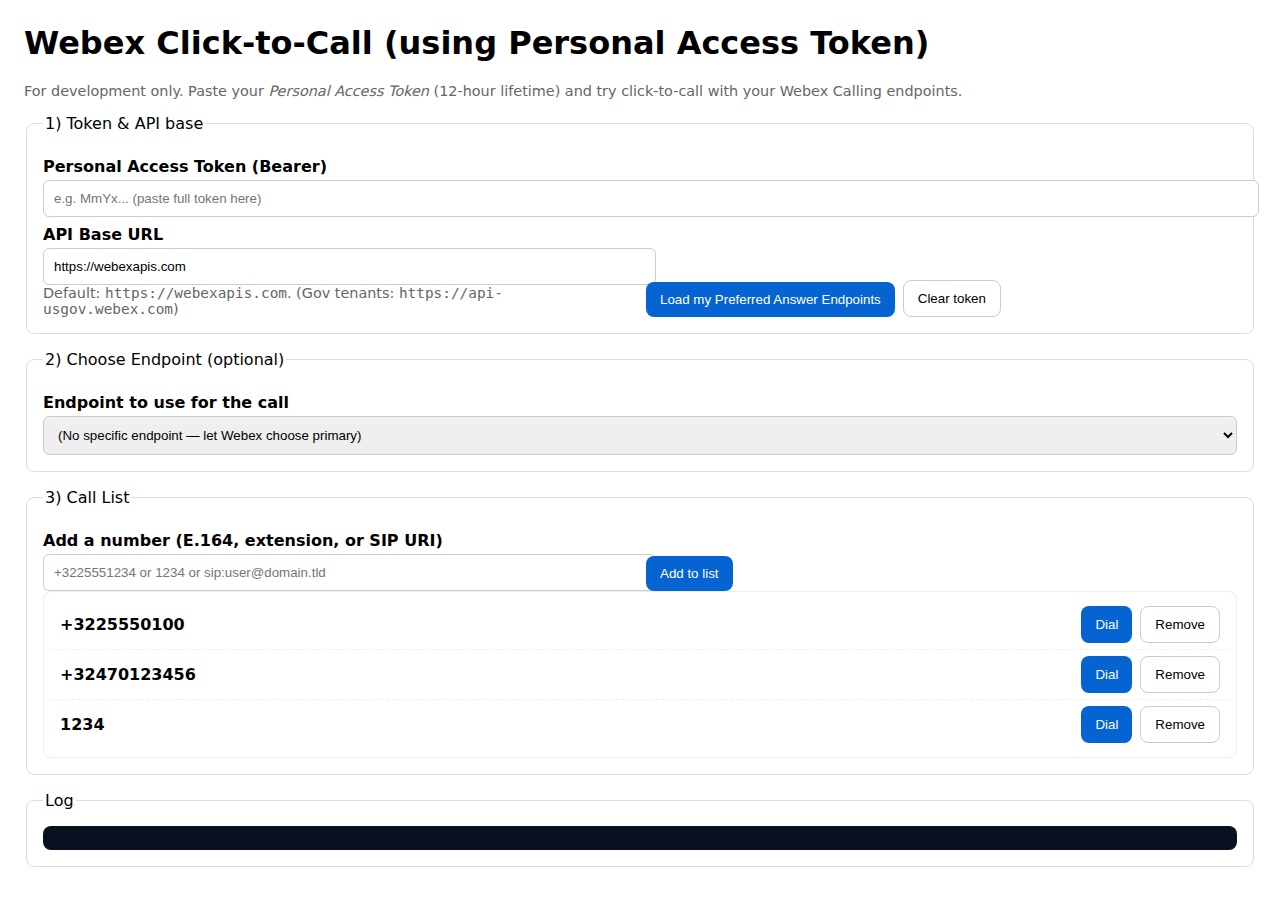
<file: directory.html>
<!doctype html>
<html lang="en">
<head>
  <meta charset="utf-8" />
  <title>Webex Click-to-Call (Frontend-only, PAT for testing)</title>
  <meta name="viewport" content="width=device-width,initial-scale=1" />
  <style>
    body { font-family: system-ui, -apple-system, Segoe UI, Roboto, Arial, sans-serif; margin: 24px; }
    fieldset { border: 1px solid #ddd; border-radius: 8px; padding: 16px; margin-bottom: 16px; }
    label { display:block; margin: 8px 0 4px; font-weight: 600; }
    input[type="text"], textarea, select { width: 100%; padding: 10px; border: 1px solid #ccc; border-radius: 6px; }
    button { padding: 10px 14px; border: 0; border-radius: 8px; cursor: pointer; }
    button.primary { background: #0564d2; color: #fff; }
    button.ghost { background: transparent; border:1px solid #ccc; }
    .row { display: grid; gap: 12px; grid-template-columns: 1fr 1fr; }
    .row-3 { display: grid; gap: 12px; grid-template-columns: 1fr 1fr 1fr; }
    .muted { color:#666; font-size: 0.9rem; }
    .list { border:1px solid #eee; border-radius:8px; padding:8px; }
    .item { display:flex; align-items:center; justify-content: space-between; padding:6px 8px; border-bottom:1px dashed #eee; }
    .item:last-child { border-bottom:0; }
    .log { white-space: pre-wrap; background:#0b1020; color:#d1d5db; padding:12px; border-radius:8px; max-height:280px; overflow:auto; font-size:12px; }
    .badge { display:inline-block; padding:2px 8px; border-radius:999px; background:#eef2ff; color:#3730a3; font-size:12px; margin-left:6px;}
  </style>
</head>
<body>

  <h1>Webex Click-to-Call (using Personal Access Token)</h1>
  <p class="muted">For development only. Paste your <em>Personal Access Token</em> (12-hour lifetime) and try click-to-call with your Webex Calling endpoints.</p>

  <fieldset>
    <legend>1) Token & API base</legend>
    <label>Personal Access Token (Bearer)</label>
    <input id="token" type="text" placeholder="e.g. MmYx... (paste full token here)" />

    <div class="row">
      <div>
        <label>API Base URL</label>
        <input id="apiBase" type="text" value="https://webexapis.com" />
        <div class="muted">Default: <code>https://webexapis.com</code>. (Gov tenants: <code>https://api-usgov.webex.com</code>)</div>
      </div>
      <div style="display:flex; align-items:flex-end; gap:8px; margin-top: 6px;">
        <button class="primary" id="btnLoadEndpoints">Load my Preferred Answer Endpoints</button>
        <button class="ghost" id="btnClear">Clear token</button>
      </div>
    </div>
  </fieldset>

  <fieldset>
    <legend>2) Choose Endpoint (optional)</legend>
    <label>Endpoint to use for the call</label>
    <select id="endpointSelect">
      <option value="">(No specific endpoint — let Webex choose primary)</option>
    </select>
    <div id="endpointMeta" class="muted"></div>
  </fieldset>

  <fieldset>
    <legend>3) Call List</legend>
    <div class="row">
      <div>
        <label>Add a number (E.164, extension, or SIP URI)</label>
        <input id="newNumber" type="text" placeholder="+3225551234 or 1234 or sip:user@domain.tld" />
      </div>
      <div style="display:flex; align-items:flex-end;">
        <button class="primary" id="btnAdd">Add to list</button>
      </div>
    </div>

    <div class="list" id="callList"></div>
  </fieldset>

  <fieldset>
    <legend>Log</legend>
    <div class="log" id="log"></div>
  </fieldset>

<script>
(function(){
  const $ = (id) => document.getElementById(id);
  const log = (m, o) => {
    const el = $("log");
    const ts = new Date().toISOString();
    el.textContent += `[${ts}] ${m}` + (o ? " " + JSON.stringify(o, null, 2) : "") + "\n";
    el.scrollTop = el.scrollHeight;
  };

  const state = {
    token: "",
    apiBase: "https://webexapis.com",
    endpoints: [],
    numbers: ["+3225550100", "+32470123456", "1234"], // demo seeds
  };

  function renderNumbers(){
    const cont = $("callList");
    cont.innerHTML = "";
    if(state.numbers.length === 0){
      cont.innerHTML = `<div class="muted">No numbers yet. Add one above.</div>`;
      return;
    }
    state.numbers.forEach((n, idx) => {
      const row = document.createElement("div");
      row.className = "item";
      row.innerHTML = `
        <div><strong>${escapeHtml(n)}</strong></div>
        <div style="display:flex; gap:8px;">
          <button class="primary" data-action="dial" data-index="${idx}">Dial</button>
          <button class="ghost" data-action="remove" data-index="${idx}">Remove</button>
        </div>
      `;
      cont.appendChild(row);
    });
    cont.querySelectorAll("button").forEach(btn => btn.addEventListener("click", onRowBtn));
  }

  function onRowBtn(e){
    const idx = parseInt(e.currentTarget.dataset.index, 10);
    const action = e.currentTarget.dataset.action;
    if(action === "remove"){
      state.numbers.splice(idx,1);
      renderNumbers();
    } else if (action === "dial"){
      const number = state.numbers[idx];
      dial(number).catch(err => log("Dial failed", { error: String(err) }));
    }
  }

  function getHeaders(){
    if(!state.token) throw new Error("Missing token.");
    return {
      "Authorization": `Bearer ${state.token}`,
      "Content-Type": "application/json"
    };
  }

  async function fetchJson(path, options = {}, retry429 = true){
    const url = path.startsWith("http") ? path : `${state.apiBase}${path}`;
    const res = await fetch(url, { ...options, headers: { ...(options.headers || {}), ...getHeaders() }});
    if(res.status === 429 && retry429){
      const wait = parseInt(res.headers.get("Retry-After") || "1", 10) * 1000;
      log(`Rate limited (429). Retrying after ${wait/1000}s…`);
      await new Promise(r => setTimeout(r, wait));
      return fetchJson(path, options, false);
    }
    if(!res.ok){
      const text = await res.text().catch(()=> "");
      throw new Error(`HTTP ${res.status} ${res.statusText}: ${text}`);
    }
    // Some endpoints return 204
    const ct = res.headers.get("content-type") || "";
    if(!ct.includes("application/json")) return {};
    return res.json();
  }

  // Preferred Answer Endpoints (two strategies: "for-me" first, then fallback via /people/me)
  async function loadPreferredAnswerEndpoints(){
    // Try “for me”: /v1/telephony/config/me/preferredAnswerEndpoint
    // If not available in your tenant, fallback to /people/me then /telephony/config/people/{id}/preferredAnswerEndpoint
    let data = null;
    try {
      data = await fetchJson("/v1/telephony/config/me/preferredAnswerEndpoint", { method: "GET" });
      log("Loaded endpoints via /me route");
    } catch(e){
      log("'/me' route not available, falling back via /people/me…");
      const me = await fetchJson("/v1/people/me", { method: "GET" });
      const personId = me && me.id;
      if(!personId) throw new Error("Could not resolve personId from /people/me.");
      data = await fetchJson(`/v1/telephony/config/people/${encodeURIComponent(personId)}/preferredAnswerEndpoint`, { method: "GET" });
      log("Loaded endpoints via /people/{id} route");
    }

    // shape: { preferredAnswerEndpointId, endpoints: [{ id, type, name, ... }] }
    state.endpoints = (data.endpoints || []);
    const sel = $("endpointSelect");
    sel.innerHTML = `<option value="">(No specific endpoint — let Webex choose primary)</option>`;
    state.endpoints.forEach(ep => {
      const opt = document.createElement("option");
      opt.value = ep.id;
      opt.textContent = `${ep.name || ep.id} ${ep.type ? `(${ep.type})` : ""}`;
      sel.appendChild(opt);
    });
    const preferred = data.preferredAnswerEndpointId || "";
    if(preferred && state.endpoints.some(e => e.id === preferred)){
      sel.value = preferred;
    }
    $("endpointMeta").innerHTML = `
      ${preferred ? `Preferred: <code>${escapeHtml(preferred)}</code>` : `No preferred endpoint set`}
      <span class="badge">${state.endpoints.length} endpoint(s)</span>
    `;
  }

  async function dial(destination){
    if(!destination) throw new Error("Missing destination.");
    const endpointId = $("endpointSelect").value || undefined;

    const payload = { destination };
    if(endpointId) payload.endpointId = endpointId;

    log("Dial request", payload);
    const res = await fetchJson("/v1/telephony/calls/dial", {
      method: "POST",
      body: JSON.stringify(payload)
    });
    // Response includes callId + callSessionId
    log("Dial success", res);
    alert(`Dial initiated to ${destination}.\ncallId: ${res.callId}\ncallSessionId: ${res.callSessionId}`);
  }

  function escapeHtml(s){
    return String(s).replace(/[&<>"']/g, m => ({ "&":"&amp;", "<":"&lt;", ">":"&gt;", '"':"&quot;", "'":"&#039;" }[m]));
  }

  // Wire up UI
  $("btnLoadEndpoints").addEventListener("click", async () => {
    state.token = $("token").value.trim();
    state.apiBase = $("apiBase").value.trim().replace(/\/+$/, "");
    if(!state.token){ alert("Paste your Personal Access Token first."); return; }
    try{
      await loadPreferredAnswerEndpoints();
    } catch(e){
      log("Failed loading endpoints", { error: String(e) });
      alert("Could not load endpoints. Check token, scopes, and API base (Gov vs Commercial). See log.");
    }
  });

  $("btnAdd").addEventListener("click", () => {
    const v = $("newNumber").value.trim();
    if(!v) return;
    state.numbers.push(v);
    $("newNumber").value = "";
    renderNumbers();
  });

  $("btnClear").addEventListener("click", () => {
    $("token").value = "";
    state.token = "";
    log("Cleared token.");
  });

  renderNumbers();
})();
</script>
</body>
</html>
</file>
